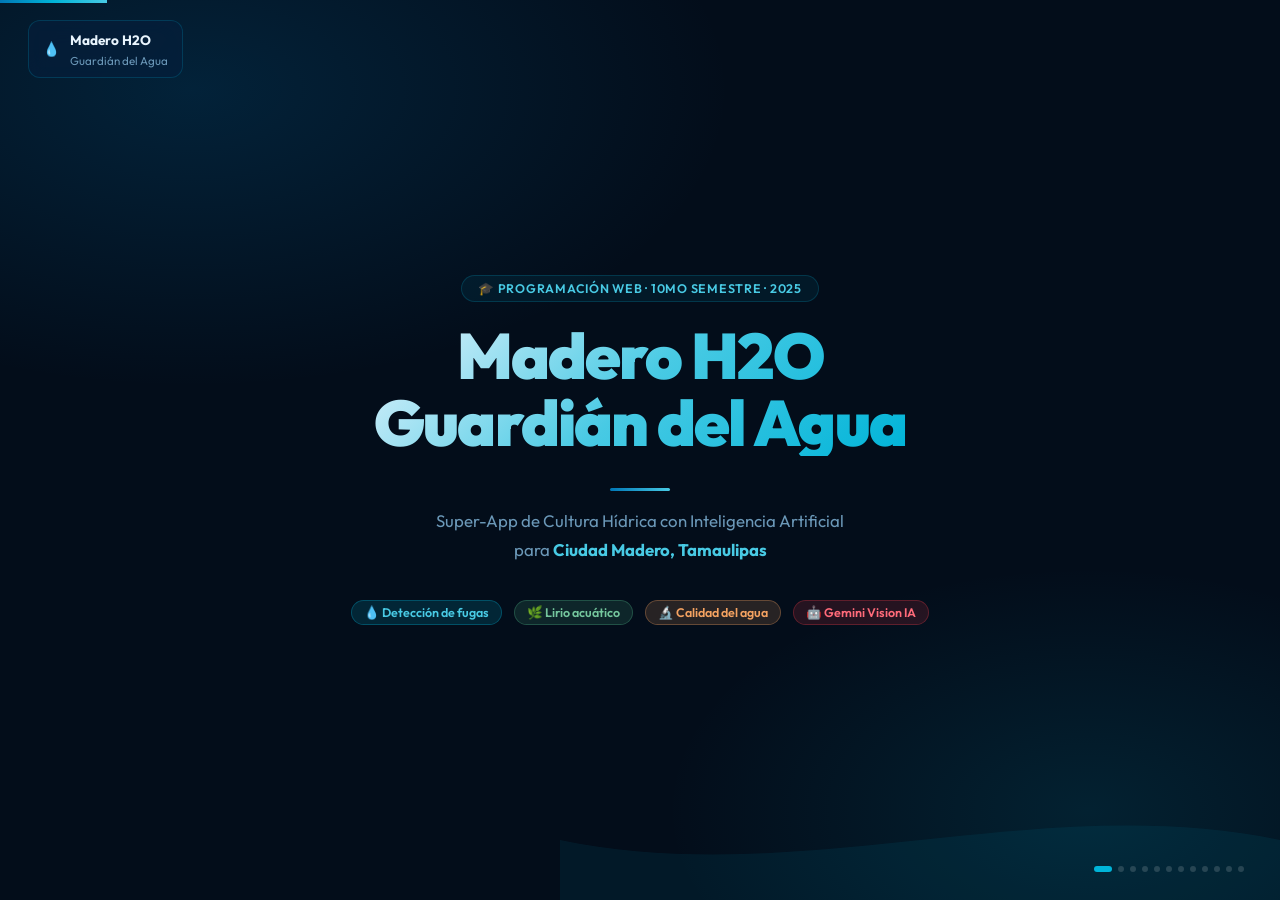
<file: static/presentacion.html>
<!DOCTYPE html>
<html lang="es">
<head>
<meta charset="UTF-8"/>
<meta name="viewport" content="width=device-width, initial-scale=1.0"/>
<title>Madero H2O — Presentación</title>
<link rel="preconnect" href="https://fonts.googleapis.com"/>
<link href="https://fonts.googleapis.com/css2?family=Outfit:wght@300;400;500;600;700;800;900&display=swap" rel="stylesheet"/>
<style>
/* ═══════ RESET & BASE ═══════ */
*,*::before,*::after{box-sizing:border-box;margin:0;padding:0}
:root{
  --bg:       #030d1a;
  --bg2:      #061525;
  --primary:  #00b4d8;
  --cyan:     #48cae4;
  --accent:   #0077b6;
  --green:    #52b788;
  --orange:   #f4a261;
  --red:      #e63946;
  --text:     #e8f4fd;
  --muted:    #6b98b8;
  --border:   rgba(0,180,216,0.2);
  --glass:    rgba(6,30,60,0.6);
}
html,body{width:100%;height:100%;overflow:hidden;font-family:'Outfit',sans-serif;background:var(--bg);color:var(--text)}

/* ═══════ SLIDESHOW CONTAINER ═══════ */
.deck{position:relative;width:100vw;height:100vh;overflow:hidden}

/* ═══════ SLIDE ═══════ */
.slide{
  position:absolute;inset:0;
  display:flex;flex-direction:column;align-items:center;justify-content:center;
  padding:48px 64px;
  opacity:0;pointer-events:none;
  transition:opacity .6s ease, transform .6s cubic-bezier(.4,0,.2,1);
  transform:translateX(60px);
}
.slide.active{opacity:1;pointer-events:all;transform:translateX(0)}
.slide.exit-left{opacity:0;transform:translateX(-60px)}

/* ═══════ ANIMATED BACKGROUND ═══════ */
.bg-canvas{
  position:fixed;inset:0;z-index:0;pointer-events:none;
  background:
    radial-gradient(ellipse 70% 55% at 15% 10%,rgba(0,119,182,.2) 0%,transparent 60%),
    radial-gradient(ellipse 55% 45% at 85% 90%,rgba(0,180,216,.12) 0%,transparent 60%),
    var(--bg);
}
.wave-bg{
  position:fixed;bottom:0;left:0;width:200%;height:120px;z-index:0;opacity:.08;
  animation:wave 10s linear infinite;
}
@keyframes wave{0%{transform:translateX(0)}100%{transform:translateX(-50%)}}

/* ═══════ SLIDE CONTENT HELPERS ═══════ */
.slide>*{position:relative;z-index:1}
.center{text-align:center;width:100%}
.slide-tag{
  display:inline-flex;align-items:center;gap:8px;
  padding:5px 16px;border-radius:100px;border:1px solid var(--border);
  background:rgba(0,180,216,.07);color:var(--cyan);
  font-size:.78rem;font-weight:600;letter-spacing:.06em;text-transform:uppercase;
  margin-bottom:20px;
}
h1.hero-title{
  font-size:clamp(2.2rem,5vw,4rem);font-weight:900;line-height:1.05;
  letter-spacing:-.03em;
  background:linear-gradient(135deg,#e8f4fd 0%,var(--cyan) 50%,var(--primary) 100%);
  -webkit-background-clip:text;-webkit-text-fill-color:transparent;background-clip:text;
  margin-bottom:16px;
}
h2.slide-title{
  font-size:clamp(1.6rem,3.5vw,2.8rem);font-weight:800;line-height:1.1;
  letter-spacing:-.025em;margin-bottom:12px;
}
.subtitle{font-size:1.05rem;color:var(--muted);line-height:1.7;max-width:680px;margin:0 auto}

/* ═══════ CARDS ═══════ */
.cards{display:grid;gap:18px;width:100%;margin-top:32px}
.cards.cols-3{grid-template-columns:repeat(3,1fr)}
.cards.cols-2{grid-template-columns:repeat(2,1fr)}
.card{
  background:var(--glass);backdrop-filter:blur(16px);
  border:1px solid var(--border);border-radius:20px;padding:24px;
  transition:.3s ease;
}
.card:hover{border-color:rgba(0,180,216,.5);transform:translateY(-3px)}
.card-icon{font-size:2rem;margin-bottom:12px}
.card-title{font-size:1rem;font-weight:700;margin-bottom:8px}
.card-body{font-size:.85rem;color:var(--muted);line-height:1.65}
.card-stat{font-size:2.2rem;font-weight:900;color:var(--cyan);line-height:1}
.card-stat-label{font-size:.78rem;color:var(--muted);margin-top:6px;text-transform:uppercase;letter-spacing:.05em}

/* ═══════ BADGE CHIPS ═══════ */
.chip{display:inline-flex;align-items:center;gap:6px;padding:4px 12px;border-radius:100px;font-size:.78rem;font-weight:600}
.chip-red   {background:rgba(230,57,70,.15);color:#ff6b7a;border:1px solid rgba(230,57,70,.3)}
.chip-green {background:rgba(82,183,136,.15);color:#74c69d;border:1px solid rgba(82,183,136,.3)}
.chip-blue  {background:rgba(0,180,216,.15);color:var(--cyan);border:1px solid rgba(0,180,216,.3)}
.chip-orange{background:rgba(244,162,97,.15);color:#f4a261;border:1px solid rgba(244,162,97,.3)}

/* ═══════ FLOW DIAGRAM ═══════ */
.flow{display:flex;align-items:center;gap:0;width:100%;margin-top:28px;flex-wrap:wrap;justify-content:center}
.flow-step{
  background:var(--glass);border:1px solid var(--border);border-radius:16px;
  padding:16px 20px;text-align:center;min-width:140px;flex:1;max-width:180px;
}
.flow-arrow{font-size:1.4rem;color:var(--primary);padding:0 8px;flex-shrink:0}
.flow-icon{font-size:1.8rem;margin-bottom:8px}
.flow-label{font-size:.8rem;font-weight:600;color:var(--text)}
.flow-sub{font-size:.72rem;color:var(--muted);margin-top:4px}

/* ═══════ TABLE ═══════ */
.data-table{width:100%;border-collapse:collapse;margin-top:24px}
.data-table th{
  padding:10px 16px;text-align:left;font-size:.75rem;font-weight:700;
  color:var(--muted);text-transform:uppercase;letter-spacing:.06em;
  border-bottom:1px solid var(--border);
}
.data-table td{
  padding:12px 16px;font-size:.88rem;color:var(--muted);
  border-bottom:1px solid rgba(0,180,216,.05);
}
.data-table tr:hover td{background:rgba(0,180,216,.03)}
.data-table td:first-child{color:var(--text);font-weight:600}

/* ═══════ BIG QUOTE ═══════ */
.blockquote{
  border-left:3px solid var(--primary);padding:16px 24px;
  background:rgba(0,180,216,.05);border-radius:0 12px 12px 0;
  font-size:1.05rem;color:var(--muted);line-height:1.8;margin-top:20px;
}
.blockquote strong{color:var(--text)}

/* ═══════ PROGRESS BAR ═══════ */
.progress-bar{
  position:fixed;top:0;left:0;height:3px;
  background:linear-gradient(90deg,var(--accent),var(--primary),var(--cyan));
  transition:width .5s ease;z-index:100;
}

/* ═══════ SLIDE NUMBER ═══════ */
.slide-counter{
  position:fixed;bottom:28px;right:36px;
  font-size:.8rem;color:var(--muted);font-weight:500;z-index:100;
  display:flex;align-items:center;gap:8px;
}
.counter-dots{display:flex;gap:6px}
.dot{width:6px;height:6px;border-radius:50%;background:rgba(255,255,255,.15);transition:.3s}
.dot.active{background:var(--primary);width:18px;border-radius:3px}

/* ═══════ NAV BUTTONS — flechas laterales fantasma ═══════ */
.nav-arrow{
  position:fixed;top:50%;transform:translateY(-50%);
  width:44px;height:80px;
  display:flex;align-items:center;justify-content:center;
  background:rgba(0,180,216,.06);
  border:1px solid rgba(0,180,216,.12);
  color:rgba(255,255,255,.25);
  font-size:1.3rem;
  cursor:pointer;
  transition:all .3s ease;
  z-index:100;
  opacity:0;
  user-select:none;
  -webkit-user-select:none;
}
.nav-arrow.left {left:0;border-radius:0 12px 12px 0;border-left:none}
.nav-arrow.right{right:0;border-radius:12px 0 0 12px;border-right:none}
.deck:hover ~ .nav-arrow,
body:hover .nav-arrow{opacity:1}
.nav-arrow:hover{
  background:rgba(0,180,216,.18);
  border-color:rgba(0,180,216,.4);
  color:var(--cyan);
  width:52px;
}
.nav-arrow:disabled,.nav-arrow[disabled]{
  opacity:0 !important;
  cursor:default;
  pointer-events:none;
}

/* ═══════ SLIDE-SPECIFIC ACCENTS ═══════ */
.accent-red   {color:#ff6b7a}
.accent-green {color:#74c69d}
.accent-cyan  {color:var(--cyan)}
.accent-orange{color:#f4a261}

/* ═══════ LOGO ═══════ */
.logo-pill{
  position:fixed;top:20px;left:28px;
  display:flex;align-items:center;gap:10px;
  background:var(--glass);backdrop-filter:blur(12px);
  border:1px solid var(--border);border-radius:12px;padding:8px 14px;z-index:100;
}
.logo-pill span{font-size:.85rem;font-weight:700;color:var(--text)}
.logo-pill small{font-size:.72rem;color:var(--muted)}

/* ═══════ ANIMATIONS ═══════ */
@keyframes fadeUp{from{opacity:0;transform:translateY(20px)}to{opacity:1;transform:translateY(0)}}
@keyframes pulseGlow{0%,100%{box-shadow:0 0 16px rgba(0,180,216,.3)}50%{box-shadow:0 0 36px rgba(0,180,216,.6)}}
.slide.active .card{animation:fadeUp .5s ease both}
.slide.active .card:nth-child(2){animation-delay:.1s}
.slide.active .card:nth-child(3){animation-delay:.2s}
.slide.active .flow-step{animation:fadeUp .4s ease both}
.slide.active .flow-step:nth-child(2){animation-delay:.05s}
.slide.active .flow-step:nth-child(4){animation-delay:.1s}
.slide.active .flow-step:nth-child(6){animation-delay:.15s}
.slide.active .flow-step:nth-child(8){animation-delay:.2s}

/* ═══════ DIVIDER LINE ═══════ */
.divider{width:60px;height:3px;background:linear-gradient(90deg,var(--accent),var(--cyan));border-radius:2px;margin:16px auto}

/* ═══════ ICON BADGE ═══════ */
.icon-badge{
  width:72px;height:72px;border-radius:20px;display:flex;align-items:center;justify-content:center;
  font-size:32px;margin:0 auto 20px;
  animation:pulseGlow 3s ease-in-out infinite;
}

/* ═══════ RESPONSIVE ═══════ */
@media(max-width:768px){
  .slide{
    padding:80px 20px 70px;
    justify-content:flex-start;
    overflow-y:auto;
    overflow-x:hidden;
  }
  .cards.cols-3,.cards.cols-2{grid-template-columns:1fr}
  .flow{flex-direction:column}
  .flow-arrow{transform:rotate(90deg)}
  h1.hero-title{font-size:2rem}
  h2.slide-title{font-size:1.5rem}
  .subtitle{font-size:.92rem}
  .blockquote{font-size:.88rem}

  /* Logo compacto */
  .logo-pill{top:12px;left:12px;padding:6px 10px}
  .logo-pill span{font-size:.78rem}
  .logo-pill small{display:none}

  /* Ocultar dots en móvil — usar swipe */
  .slide-counter{display:none}

  /* Flechas más pequeñas y siempre visibles en móvil */
  .nav-arrow{opacity:.45 !important;width:36px;height:56px;font-size:1rem}
  .nav-arrow.left{border-radius:0 8px 8px 0}
  .nav-arrow.right{border-radius:8px 0 0 8px}
  .nav-arrow:hover{width:42px}

  /* Hint de swipe */
  .swipe-hint{display:flex !important}
}

/* Tablet intermedio */
@media(min-width:769px) and (max-width:1024px){
  .slide{padding:60px 48px}
  .cards.cols-3{grid-template-columns:repeat(2,1fr)}
  h1.hero-title{font-size:2.6rem}
  .nav-arrow{width:38px;height:64px}
}

/* Hint de swipe (solo móvil) */
.swipe-hint{
  display:none;
  position:fixed;bottom:18px;left:50%;transform:translateX(-50%);
  background:rgba(0,180,216,.12);border:1px solid rgba(0,180,216,.25);
  border-radius:100px;padding:6px 16px;
  font-size:.75rem;color:var(--muted);
  gap:8px;align-items:center;
  z-index:100;animation:fadeUp .5s ease .8s both;
  pointer-events:none;
}
</style>
</head>
<body>

<!-- Fixed UI -->
<div class="bg-canvas"></div>
<svg class="wave-bg" viewBox="0 0 1440 120" xmlns="http://www.w3.org/2000/svg">
  <path d="M0,60 C240,110 480,10 720,60 C960,110 1200,10 1440,60 L1440,120 L0,120 Z" fill="#00b4d8"/>
</svg>

<div class="progress-bar" id="progress"></div>

<div class="logo-pill">
  <span>💧</span>
  <div><span>Madero H2O</span><br/><small>Guardián del Agua</small></div>
</div>

<!-- Dots -->
<div class="slide-counter">
  <div class="counter-dots" id="dots"></div>
</div>

<!-- Nav arrows (laterales) -->
<button class="nav-arrow left"  id="prevBtn" onclick="changeSlide(-1)" disabled aria-label="Anterior">&#8592;</button>
<button class="nav-arrow right" id="nextBtn" onclick="changeSlide(1)"          aria-label="Siguiente">&#8594;</button>

<!-- Hint swipe (solo móvil) -->
<div class="swipe-hint" id="swipeHint">👆 Desliza para navegar</div>


<!-- ═══════════════════════════════════════
     SLIDES
═══════════════════════════════════════ -->
<div class="deck" id="deck">

  <!-- ── SLIDE 1: PORTADA ────────────────── -->
  <div class="slide active center" id="s0">
    <div class="slide-tag">🎓 Programación Web · 10mo Semestre · 2025</div>
    <h1 class="hero-title">Madero H2O<br/>Guardián del Agua</h1>
    <div class="divider"></div>
    <p class="subtitle">
      Super-App de Cultura Hídrica con Inteligencia Artificial<br/>
      para <strong style="color:var(--cyan)">Ciudad Madero, Tamaulipas</strong>
    </p>
    <div style="display:flex;gap:12px;justify-content:center;margin-top:36px;flex-wrap:wrap">
      <span class="chip chip-blue">💧 Detección de fugas</span>
      <span class="chip chip-green">🌿 Lirio acuático</span>
      <span class="chip chip-orange">🔬 Calidad del agua</span>
      <span class="chip chip-red">🤖 Gemini Vision IA</span>
    </div>
  </div>

  <!-- ── SLIDE 2: CONTEXTO ───────────────── -->
  <div class="slide" id="s1">
    <div class="center" style="margin-bottom:32px">
      <div class="slide-tag">📍 Contexto</div>
      <h2 class="slide-title">Ciudad Madero y su Sistema Hídrico</h2>
    </div>
    <div class="cards cols-3">
      <div class="card" style="border-color:rgba(0,180,216,.3)">
        <div class="card-icon">🗺️</div>
        <div class="card-title">Ubicación estratégica</div>
        <div class="card-body">Ciudad Madero es un municipio costero de Tamaulipas, México, abastecido por el <strong style="color:var(--text)">Sistema Lagunario-Chairel</strong> y plantas potabilizadoras de COMAPA Sur.</div>
      </div>
      <div class="card" style="border-color:rgba(82,183,136,.3)">
        <div class="card-icon">🏞️</div>
        <div class="card-title">Laguna del Chairel</div>
        <div class="card-body">Principal fuente de agua superficial de la región. Enfrenta la proliferación de <strong style="color:#74c69d">lirio acuático</strong> (<em>Eichhornia crassipes</em>) que obstruye el flujo y eleva costos de potabilización.</div>
      </div>
      <div class="card" style="border-color:rgba(0,119,182,.3)">
        <div class="card-icon">🏭</div>
        <div class="card-title">Organismos operadores</div>
        <div class="card-body">
          <strong style="color:var(--text)">COMAPA Sur</strong> — Red de distribución de agua potable<br/><br/>
          <strong style="color:var(--text)">CAEAT</strong> — Comisión del Agua del Estado de Tamaulipas
        </div>
      </div>
    </div>
  </div>

  <!-- ── SLIDE 3: PROBLEMÁTICA ───────────── -->
  <div class="slide" id="s2">
    <div class="center" style="margin-bottom:32px">
      <div class="slide-tag">⚠️ Problemática</div>
      <h2 class="slide-title">Tres Crisis Hídricas Urgentes</h2>
    </div>
    <div class="cards cols-3">
      <div class="card" style="border-color:rgba(230,57,70,.4);background:rgba(230,57,70,.05)">
        <div style="display:flex;align-items:center;gap:10px;margin-bottom:16px">
          <span style="font-size:2rem">💧</span>
          <span class="chip chip-red">Crisis 1</span>
        </div>
        <div class="card-stat accent-red">40–60%</div>
        <div class="card-stat-label">del agua potable perdida por fugas no detectadas en Latinoamérica</div>
        <div class="card-body" style="margin-top:14px">Las fugas en tuberías subterráneas permanecen sin reportarse durante días o semanas por falta de un canal de reporte ciudadano eficiente.</div>
      </div>
      <div class="card" style="border-color:rgba(82,183,136,.4);background:rgba(82,183,136,.05)">
        <div style="display:flex;align-items:center;gap:10px;margin-bottom:16px">
          <span style="font-size:2rem">🌿</span>
          <span class="chip chip-green">Crisis 2</span>
        </div>
        <div class="card-stat accent-green">+30%</div>
        <div class="card-stat-label">de superficie lagunar cubierta por lirio en temporadas de lluvia</div>
        <div class="card-body" style="margin-top:14px">El lirio acuático consume el oxígeno del agua, mata ecosistemas y encarece la potabilización en las plantas de tratamiento regionales.</div>
      </div>
      <div class="card" style="border-color:rgba(0,180,216,.4);background:rgba(0,180,216,.05)">
        <div style="display:flex;align-items:center;gap:10px;margin-bottom:16px">
          <span style="font-size:2rem">🔬</span>
          <span class="chip chip-blue">Crisis 3</span>
        </div>
        <div class="card-stat accent-cyan">Variable</div>
        <div class="card-stat-label">calidad del agua por intrusión salina y sedimentos</div>
        <div class="card-body" style="margin-top:14px">Sin herramientas accesibles, el ciudadano no puede detectar variaciones de turbidez o contaminación temprana en el agua que consume.</div>
      </div>
    </div>
  </div>

  <!-- ── SLIDE 4: SOLUCIÓN ────────────────── -->
  <div class="slide" id="s3" style="align-items:flex-start">
    <div class="center" style="margin-bottom:28px">
      <div class="slide-tag">💡 Solución</div>
      <h2 class="slide-title">¿Qué hace Madero H2O?</h2>
      <p class="subtitle">Una aplicación web que convierte la cámara del ciudadano en un sensor de monitoreo hídrico impulsado por IA.</p>
    </div>
    <div class="blockquote">
      <strong>Concepto central:</strong> El usuario toma una fotografía del problema → la IA lo analiza en segundos → se genera un reporte geolocalizado → las autoridades actúan más rápido.
    </div>
    <div style="display:flex;gap:16px;margin-top:24px;flex-wrap:wrap;justify-content:center">
      <div style="flex:1;min-width:220px;background:var(--glass);border:1px solid var(--border);border-radius:16px;padding:20px">
        <div style="font-size:1.5rem;margin-bottom:10px">📱</div>
        <div style="font-weight:700;margin-bottom:6px">Para el ciudadano</div>
        <div style="font-size:.85rem;color:var(--muted)">Interfaz simple: elige el tipo de problema, sube una foto y obtiene un análisis instantáneo.</div>
      </div>
      <div style="flex:1;min-width:220px;background:var(--glass);border:1px solid var(--border);border-radius:16px;padding:20px">
        <div style="font-size:1.5rem;margin-bottom:10px">🏛️</div>
        <div style="font-weight:700;margin-bottom:6px">Para COMAPA Sur</div>
        <div style="font-size:.85rem;color:var(--muted)">Dashboard con mapa de calor de todos los reportes priorizados por severidad y geolocalización.</div>
      </div>
      <div style="flex:1;min-width:220px;background:var(--glass);border:1px solid var(--border);border-radius:16px;padding:20px">
        <div style="font-size:1.5rem;margin-bottom:10px">🌊</div>
        <div style="font-weight:700;margin-bottom:6px">Para las brigadas</div>
        <div style="font-size:.85rem;color:var(--muted)">Alertas de zonas con mayor concentración de lirio para optimizar operativos de limpieza.</div>
      </div>
    </div>
  </div>

  <!-- ── SLIDE 5: MÓDULO 1 ────────────────── -->
  <div class="slide" id="s4">
    <div class="center" style="margin-bottom:24px">
      <div class="slide-tag" style="border-color:rgba(230,57,70,.3);color:#ff6b7a">💧 Módulo 1</div>
      <h2 class="slide-title">Monitor Ciudadano de Fugas</h2>
    </div>
    <div class="flow">
      <div class="flow-step" style="border-color:rgba(230,57,70,.3)">
        <div class="flow-icon">📸</div>
        <div class="flow-label">Foto de la fuga</div>
        <div class="flow-sub">Mancha, brote o humedad en vía pública</div>
      </div>
      <div class="flow-arrow">→</div>
      <div class="flow-step" style="border-color:rgba(0,180,216,.3)">
        <div class="flow-icon">🤖</div>
        <div class="flow-label">Gemini Vision</div>
        <div class="flow-sub">Detecta y clasifica la fuga</div>
      </div>
      <div class="flow-arrow">→</div>
      <div class="flow-step" style="border-color:rgba(244,162,97,.3)">
        <div class="flow-icon">📊</div>
        <div class="flow-label">Severidad</div>
        <div class="flow-sub">Baja / Media / Alta / Crítica</div>
      </div>
      <div class="flow-arrow">→</div>
      <div class="flow-step" style="border-color:rgba(82,183,136,.3)">
        <div class="flow-icon">📍</div>
        <div class="flow-label">Geolocalización</div>
        <div class="flow-sub">Coordenadas GPS automáticas</div>
      </div>
      <div class="flow-arrow">→</div>
      <div class="flow-step" style="border-color:rgba(230,57,70,.3)">
        <div class="flow-icon">🏛️</div>
        <div class="flow-label">Reporte COMAPA</div>
        <div class="flow-sub">Almacenado en mapa de calor</div>
      </div>
    </div>
    <div style="margin-top:24px;display:flex;gap:10px;justify-content:center;flex-wrap:wrap">
      <span class="chip chip-red">✅ ¿Es fuga real?</span>
      <span class="chip chip-orange">🔧 Tipo: tubería / válvula / brote</span>
      <span class="chip chip-blue">⏱️ Urgencia de intervención</span>
      <span class="chip chip-green">💡 Recomendación inmediata</span>
    </div>
  </div>

  <!-- ── SLIDE 6: MÓDULO 2 ────────────────── -->
  <div class="slide" id="s5">
    <div class="center" style="margin-bottom:24px">
      <div class="slide-tag" style="border-color:rgba(82,183,136,.3);color:#74c69d">🌿 Módulo 2</div>
      <h2 class="slide-title">Alerta de Lirio Acuático</h2>
    </div>
    <div class="cards cols-2" style="gap:20px">
      <div>
        <div class="flow" style="flex-direction:column;gap:10px;align-items:stretch">
          <div class="flow-step" style="border-color:rgba(82,183,136,.3);max-width:100%;text-align:left;display:flex;align-items:center;gap:14px">
            <div class="flow-icon" style="margin-bottom:0;flex-shrink:0">📷</div>
            <div>
              <div class="flow-label">Foto de la laguna o canal</div>
              <div class="flow-sub">Laguna del Chairel, Carpintero o canales de Ciudad Madero</div>
            </div>
          </div>
          <div style="text-align:center;color:var(--primary);font-size:1.2rem">↓</div>
          <div class="flow-step" style="border-color:rgba(0,180,216,.3);max-width:100%;text-align:left;display:flex;align-items:center;gap:14px">
            <div class="flow-icon" style="margin-bottom:0;flex-shrink:0">🧠</div>
            <div>
              <div class="flow-label">Gemini segmenta la imagen</div>
              <div class="flow-sub">Identifica lirio vs. agua libre vs. desechos flotantes</div>
            </div>
          </div>
          <div style="text-align:center;color:var(--primary);font-size:1.2rem">↓</div>
          <div class="flow-step" style="border-color:rgba(82,183,136,.3);max-width:100%;text-align:left;display:flex;align-items:center;gap:14px">
            <div class="flow-icon" style="margin-bottom:0;flex-shrink:0">🚨</div>
            <div>
              <div class="flow-label">Alerta a brigadas</div>
              <div class="flow-sub">Prioriza zonas con mayor cobertura para limpieza inmediata</div>
            </div>
          </div>
        </div>
      </div>
      <div>
        <table class="data-table">
          <thead>
            <tr><th>Cobertura</th><th>Urgencia</th><th>Acción</th></tr>
          </thead>
          <tbody>
            <tr><td>0 – 10%</td><td><span class="chip chip-blue" style="font-size:.72rem">Sin urgencia</span></td><td style="font-size:.82rem">Monitoreo rutinario</td></tr>
            <tr><td>11 – 30%</td><td><span class="chip chip-green" style="font-size:.72rem">Baja</span></td><td style="font-size:.82rem">Limpieza en 7 días</td></tr>
            <tr><td>31 – 60%</td><td><span class="chip chip-orange" style="font-size:.72rem">Media</span></td><td style="font-size:.82rem">Esta semana</td></tr>
            <tr><td>61 – 85%</td><td><span class="chip chip-red" style="font-size:.72rem">Alta</span></td><td style="font-size:.82rem">24 – 48 horas</td></tr>
            <tr><td>86 – 100%</td><td><span class="chip chip-red" style="font-size:.72rem;background:rgba(230,57,70,.3)">🚨 Crítica</span></td><td style="font-size:.82rem">Intervención inmediata</td></tr>
          </tbody>
        </table>
        <div class="blockquote" style="margin-top:16px;font-size:.82rem">
          A mayor cobertura de lirio, <strong>menor oxígeno</strong> en el agua, mayor costo de potabilización y mayor impacto en el ecosistema lagunario.
        </div>
      </div>
    </div>
  </div>

  <!-- ── SLIDE 7: MÓDULO 3 ────────────────── -->
  <div class="slide" id="s6">
    <div class="center" style="margin-bottom:24px">
      <div class="slide-tag" style="border-color:rgba(0,180,216,.3);color:var(--cyan)">🔬 Módulo 3</div>
      <h2 class="slide-title">Asistente de Calidad y Turbidez</h2>
    </div>
    <div class="cards cols-2">
      <div class="card" style="border-color:rgba(0,180,216,.3)">
        <div style="font-weight:700;margin-bottom:14px;font-size:1rem">¿Cómo funciona?</div>
        <div style="font-size:.88rem;color:var(--muted);line-height:1.8">
          <div style="margin-bottom:8px">1️⃣ Usuario toma foto de un <strong style="color:var(--text)">vaso de agua</strong> sobre fondo blanco</div>
          <div style="margin-bottom:8px">2️⃣ Gemini analiza los píxeles: <strong style="color:var(--text)">color, turbidez, partículas visibles</strong></div>
          <div style="margin-bottom:8px">3️⃣ Compara con la norma <strong style="color:var(--text)">NOM-127-SSA1-2021</strong> de forma orientativa</div>
          <div>4️⃣ Emite veredicto de <strong style="color:var(--text)">aptitud del agua</strong></div>
        </div>
      </div>
      <div>
        <div style="display:grid;grid-template-columns:1fr 1fr;gap:10px">
          <div class="card" style="border-color:rgba(82,183,136,.3);text-align:center">
            <div style="font-size:1.6rem;margin-bottom:6px">✅</div>
            <div style="font-size:.82rem;font-weight:700;color:#74c69d">Apto para consumo</div>
            <div style="font-size:.75rem;color:var(--muted);margin-top:4px">Transparente, sin olor, turbidez &lt; 1</div>
          </div>
          <div class="card" style="border-color:rgba(244,162,97,.3);text-align:center">
            <div style="font-size:1.6rem;margin-bottom:6px">⚠️</div>
            <div style="font-size:.82rem;font-weight:700;color:#f4a261">Solo uso doméstico</div>
            <div style="font-size:.75rem;color:var(--muted);margin-top:4px">Ligeramente turbia, posible sedimento</div>
          </div>
          <div class="card" style="border-color:rgba(230,57,70,.3);text-align:center">
            <div style="font-size:1.6rem;margin-bottom:6px">🚿</div>
            <div style="font-size:.82rem;font-weight:700;color:#ff6b7a">Solo para riego</div>
            <div style="font-size:.75rem;color:var(--muted);margin-top:4px">Turbia, color amarillento, sedimentos</div>
          </div>
          <div class="card" style="border-color:rgba(230,57,70,.5);background:rgba(230,57,70,.05);text-align:center">
            <div style="font-size:1.6rem;margin-bottom:6px">🚫</div>
            <div style="font-size:.82rem;font-weight:700;color:#e63946">No usar</div>
            <div style="font-size:.75rem;color:var(--muted);margin-top:4px">Marrón, verde o muy opaca. Contactar COMAPA</div>
          </div>
        </div>
      </div>
    </div>
  </div>

  <!-- ── SLIDE 8: AGENTE IA ───────────────── -->
  <div class="slide" id="s7">
    <div class="center" style="margin-bottom:28px">
      <div class="slide-tag">🤖 Inteligencia Artificial</div>
      <h2 class="slide-title">El Agente: Google Gemini 2.5 Flash</h2>
    </div>
    <div class="cards cols-3">
      <div class="card" style="border-color:rgba(0,180,216,.4)">
        <div class="card-icon">👁️</div>
        <div class="card-title">Visión Multimodal</div>
        <div class="card-body">Gemini puede analizar imágenes y texto simultáneamente. Recibe la foto + el prompt especializado y devuelve un JSON estructurado con el diagnóstico.</div>
      </div>
      <div class="card" style="border-color:rgba(82,183,136,.4)">
        <div class="card-icon">🎯</div>
        <div class="card-title">Prompts Especializados</div>
        <div class="card-body">Cada módulo tiene un prompt diseñado por expertos en infraestructura hidráulica, ecología acuática y análisis colorimétrico con contexto local de Tamaulipas.</div>
      </div>
      <div class="card" style="border-color:rgba(244,162,97,.4)">
        <div class="card-icon">⚡</div>
        <div class="card-title">Respuesta en &lt;5s</div>
        <div class="card-body">Gemini Flash está optimizado para latencia baja. El usuario recibe el análisis completo y la recomendación en menos de 5 segundos desde que sube la foto.</div>
      </div>
    </div>
    <div class="blockquote" style="margin-top:20px">
      <strong>¿Por qué Gemini en lugar de YOLO?</strong> — Gemini realiza en un solo API call lo que requeriría: detección de objetos (YOLO) + clasificación + análisis de color + generación de texto. Sin instalaciones locales de PyTorch ni GPU.
    </div>
  </div>

  <!-- ── SLIDE 9: ARQUITECTURA ────────────── -->
  <div class="slide" id="s8">
    <div class="center" style="margin-bottom:24px">
      <div class="slide-tag">🏗️ Arquitectura</div>
      <h2 class="slide-title">Stack Técnico</h2>
    </div>
    <div class="cards cols-2" style="gap:20px">
      <div style="display:flex;flex-direction:column;gap:12px">
        <div class="card" style="border-color:rgba(0,180,216,.3);display:flex;align-items:center;gap:14px">
          <div style="font-size:1.8rem;flex-shrink:0">🐍</div>
          <div>
            <div style="font-weight:700">Backend: Python + Flask</div>
            <div style="font-size:.82rem;color:var(--muted)">Agente orquestador con 5 endpoints REST. Enruta cada imagen al prompt correcto.</div>
          </div>
        </div>
        <div class="card" style="border-color:rgba(82,183,136,.3);display:flex;align-items:center;gap:14px">
          <div style="font-size:1.8rem;flex-shrink:0">🤖</div>
          <div>
            <div style="font-weight:700">IA: Gemini 2.5 Flash</div>
            <div style="font-size:.82rem;color:var(--muted)">Análisis multimodal de imagen + prompt → JSON estructurado de respuesta.</div>
          </div>
        </div>
        <div class="card" style="border-color:rgba(244,162,97,.3);display:flex;align-items:center;gap:14px">
          <div style="font-size:1.8rem;flex-shrink:0">🗄️</div>
          <div>
            <div style="font-weight:700">DB: SQLite + SQLAlchemy</div>
            <div style="font-size:.82rem;color:var(--muted)">Historial persistente de reportes. En Vercel usa /tmp.</div>
          </div>
        </div>
      </div>
      <div style="display:flex;flex-direction:column;gap:12px">
        <div class="card" style="border-color:rgba(0,119,182,.3);display:flex;align-items:center;gap:14px">
          <div style="font-size:1.8rem;flex-shrink:0">🗺️</div>
          <div>
            <div style="font-weight:700">Mapa: Leaflet.js</div>
            <div style="font-size:.82rem;color:var(--muted)">Mapa de calor open source centrado en Ciudad Madero con markers por módulo y severidad.</div>
          </div>
        </div>
        <div class="card" style="border-color:rgba(0,180,216,.3);display:flex;align-items:center;gap:14px">
          <div style="font-size:1.8rem;flex-shrink:0">🎨</div>
          <div>
            <div style="font-weight:700">Frontend: HTML + CSS + JS</div>
            <div style="font-size:.82rem;color:var(--muted)">SPA glassmorphism dark mode. Drag-and-drop, geolocalización nativa y animaciones de agua.</div>
          </div>
        </div>
        <div class="card" style="border-color:rgba(82,183,136,.3);display:flex;align-items:center;gap:14px">
          <div style="font-size:1.8rem;flex-shrink:0">☁️</div>
          <div>
            <div style="font-weight:700">Deploy: Vercel + GitHub</div>
            <div style="font-size:.82rem;color:var(--muted)">CI/CD automático. Cada push a main redespliega la app en segundos.</div>
          </div>
        </div>
      </div>
    </div>
  </div>

  <!-- ── SLIDE 10: IMPACTO ────────────────── -->
  <div class="slide" id="s9">
    <div class="center" style="margin-bottom:28px">
      <div class="slide-tag">🌍 Impacto</div>
      <h2 class="slide-title">¿Qué cambia con Madero H2O?</h2>
    </div>
    <div class="cards cols-3">
      <div class="card" style="text-align:center;border-color:rgba(230,57,70,.3)">
        <div class="card-stat" style="color:#ff6b7a">⏱️</div>
        <div style="font-size:1rem;font-weight:700;margin:10px 0">Tiempo de respuesta</div>
        <div style="font-size:.85rem;color:var(--muted)">De <strong style="color:var(--text)">días sin reporte</strong> a <strong style="color:#ff6b7a">minutos</strong> con geolocalización automática enviada a COMAPA Sur.</div>
      </div>
      <div class="card" style="text-align:center;border-color:rgba(82,183,136,.3)">
        <div class="card-stat" style="color:#74c69d">🌿</div>
        <div style="font-size:1rem;font-weight:700;margin:10px 0">Brigadas más eficientes</div>
        <div style="font-size:.85rem;color:var(--muted)">Priorización automática de las zonas con mayor cobertura de lirio, reduciendo tiempos muertos en operativos.</div>
      </div>
      <div class="card" style="text-align:center;border-color:rgba(0,180,216,.3)">
        <div class="card-stat" style="color:var(--cyan)">💧</div>
        <div style="font-size:1rem;font-weight:700;margin:10px 0">Ciudadanía activa</div>
        <div style="font-size:.85rem;color:var(--muted)">Transforma al ciudadano de observador pasivo en <strong style="color:var(--text)">guardián activo</strong> del agua de su comunidad.</div>
      </div>
    </div>
    <div class="blockquote" style="margin-top:20px;text-align:center">
      <strong>Cada foto que toma un ciudadano puede significar el rescate de millones de litros de agua.</strong>
    </div>
  </div>

  <!-- ── SLIDE 11: MEJORAS FUTURAS ──────────── -->
  <div class="slide" id="s10">
    <div class="center" style="margin-bottom:24px">
      <div class="slide-tag">🚀 Roadmap</div>
      <h2 class="slide-title">Mejoras a Futuro</h2>
    </div>
    <div class="cards cols-2" style="gap:16px">
      <div class="card" style="border-color:rgba(0,180,216,.3)">
        <div style="display:flex;align-items:center;gap:10px;margin-bottom:10px">
          <span style="font-size:1.4rem">🗄️</span>
          <span style="font-weight:700">Base de Datos en la Nube</span>
          <span class="chip chip-blue" style="margin-left:auto;font-size:.68rem">v2.0</span>
        </div>
        <div class="card-body">Migrar de SQLite a <strong style="color:var(--text)">Vercel Postgres o Supabase</strong> para persistencia real de todos los reportes ciudadanos entre sesiones.</div>
      </div>
      <div class="card" style="border-color:rgba(82,183,136,.3)">
        <div style="display:flex;align-items:center;gap:10px;margin-bottom:10px">
          <span style="font-size:1.4rem">📱</span>
          <span style="font-weight:700">App Móvil Nativa</span>
          <span class="chip chip-green" style="margin-left:auto;font-size:.68rem">v2.0</span>
        </div>
        <div class="card-body">Convertir a <strong style="color:var(--text)">Progressive Web App (PWA)</strong> o app React Native para acceso offline, notificaciones push y cámara nativa.</div>
      </div>
      <div class="card" style="border-color:rgba(244,162,97,.3)">
        <div style="display:flex;align-items:center;gap:10px;margin-bottom:10px">
          <span style="font-size:1.4rem">📊</span>
          <span style="font-weight:700">Análisis Predictivo</span>
          <span class="chip chip-orange" style="margin-left:auto;font-size:.68rem">v3.0</span>
        </div>
        <div class="card-body">Usar el historial de reportes para <strong style="color:var(--text)">predecir zonas de alto riesgo</strong> antes de que ocurran fugas o proliferaciones de lirio (ML time-series).</div>
      </div>
      <div class="card" style="border-color:rgba(230,57,70,.3)">
        <div style="display:flex;align-items:center;gap:10px;margin-bottom:10px">
          <span style="font-size:1.4rem">🤝</span>
          <span style="font-weight:700">Integración con COMAPA</span>
          <span class="chip chip-red" style="margin-left:auto;font-size:.68rem">v3.0</span>
        </div>
        <div class="card-body">API directa con los sistemas de COMAPA Sur para que los reportes generen <strong style="color:var(--text)">tickets de mantenimiento automáticamente</strong> sin intermediarios.</div>
      </div>
      <div class="card" style="border-color:rgba(0,119,182,.3)">
        <div style="display:flex;align-items:center;gap:10px;margin-bottom:10px">
          <span style="font-size:1.4rem">🛰️</span>
          <span style="font-weight:700">Imágenes Satelitales</span>
          <span class="chip chip-blue" style="margin-left:auto;font-size:.68rem">v4.0</span>
        </div>
        <div class="card-body">Integrar imágenes de <strong style="color:var(--text)">Google Earth Engine o Sentinel-2</strong> para monitoreo automático de la cobertura de lirio sin depender de fotos ciudadanas.</div>
      </div>
      <div class="card" style="border-color:rgba(82,183,136,.3)">
        <div style="display:flex;align-items:center;gap:10px;margin-bottom:10px">
          <span style="font-size:1.4rem">🏆</span>
          <span style="font-weight:700">Gamificación</span>
          <span class="chip chip-green" style="margin-left:auto;font-size:.68rem">v2.5</span>
        </div>
        <div class="card-body">Sistema de <strong style="color:var(--text)">puntos y rankings ciudadanos</strong> para incentivar el reporte constante y crear una cultura de cuidado del agua sostenible.</div>
      </div>
    </div>
  </div>

  <!-- ── SLIDE 12: CIERRE ─────────────────── -->
  <div class="slide center" id="s11">
    <div class="icon-badge" style="background:linear-gradient(135deg,var(--accent),var(--primary))">💧</div>
    <div class="slide-tag">🎓 Conclusión</div>
    <h1 class="hero-title">Cada foto<br/>salva agua</h1>
    <div class="divider"></div>
    <p class="subtitle">
      Madero H2O demuestra que la tecnología puede democratizar el monitoreo ambiental,
      convirtiendo a cada ciudadano en un sensor inteligente al servicio de su comunidad.
    </p>
    <div style="display:flex;gap:16px;justify-content:center;margin-top:32px;flex-wrap:wrap">
      <div style="text-align:center">
        <div style="font-size:1.5rem;font-weight:800;color:var(--cyan)">3</div>
        <div style="font-size:.75rem;color:var(--muted)">Módulos de IA</div>
      </div>
      <div style="width:1px;background:var(--border)"></div>
      <div style="text-align:center">
        <div style="font-size:1.5rem;font-weight:800;color:#74c69d">100%</div>
        <div style="font-size:.75rem;color:var(--muted)">Web, sin instalación</div>
      </div>
      <div style="width:1px;background:var(--border)"></div>
      <div style="text-align:center">
        <div style="font-size:1.5rem;font-weight:800;color:#f4a261">&lt;5s</div>
        <div style="font-size:.75rem;color:var(--muted)">Por análisis</div>
      </div>
      <div style="width:1px;background:var(--border)"></div>
      <div style="text-align:center">
        <div style="font-size:1.5rem;font-weight:800;color:#ff6b7a">∞</div>
        <div style="font-size:.75rem;color:var(--muted)">Ciudadanos conectados</div>
      </div>
    </div>
    <div style="margin-top:36px;font-size:.85rem;color:var(--muted)">
      github.com/PARMXV/madero-h2o &nbsp;·&nbsp; Ciudad Madero, Tamaulipas 2025
    </div>
  </div>

</div><!-- /deck -->

<script>
const TITLES = [
  "Portada","Contexto","Problemática","Solución",
  "Módulo 1: Fugas","Módulo 2: Lirio","Módulo 3: Calidad",
  "Agente IA","Arquitectura","Impacto","Mejoras Futuras","Cierre"
];
const slides = document.querySelectorAll('.slide');
const total  = slides.length;
let current  = 0;

// Build dots
const dotsEl = document.getElementById('dots');
slides.forEach((_,i)=>{
  const d = document.createElement('div');
  d.className='dot'+(i===0?' active':'');
  d.onclick=()=>goTo(i);
  d.style.cursor='pointer';
  dotsEl.appendChild(d);
});

function goTo(n){
  if(n<0||n>=total) return;
  slides[current].classList.remove('active');
  slides[current].classList.add('exit-left');
  setTimeout(()=>slides[current].classList.remove('exit-left'),600);

  current=n;
  slides[current].classList.add('active');

  // progress
  document.getElementById('progress').style.width=((current+1)/total*100)+'%';

  // dots
  document.querySelectorAll('.dot').forEach((d,i)=>{
    d.classList.toggle('active',i===current);
  });

  document.getElementById('prevBtn').disabled = current===0;
  document.getElementById('nextBtn').disabled = current===total-1;
}

function changeSlide(dir){ goTo(current+dir); }

// Keyboard
document.addEventListener('keydown',e=>{
  if(e.key==='ArrowRight'||e.key==='ArrowDown') changeSlide(1);
  if(e.key==='ArrowLeft' ||e.key==='ArrowUp')   changeSlide(-1);
  if(e.key==='Home') goTo(0);
  if(e.key==='End')  goTo(total-1);
});

// Touch swipe
let tx=0;
document.addEventListener('touchstart',e=>tx=e.touches[0].clientX,{passive:true});
document.addEventListener('touchend',e=>{
  const dx=e.changedTouches[0].clientX-tx;
  if(Math.abs(dx)>50){
    changeSlide(dx<0?1:-1);
    // Ocultar hint tras primer swipe
    const h=document.getElementById('swipeHint');
    if(h){h.style.opacity='0';h.style.transition='opacity .4s';setTimeout(()=>h.remove(),400);}
  }
},{passive:true});

// Init progress
document.getElementById('progress').style.width=(1/total*100)+'%';
</script>
</body>
</html>
</file>
